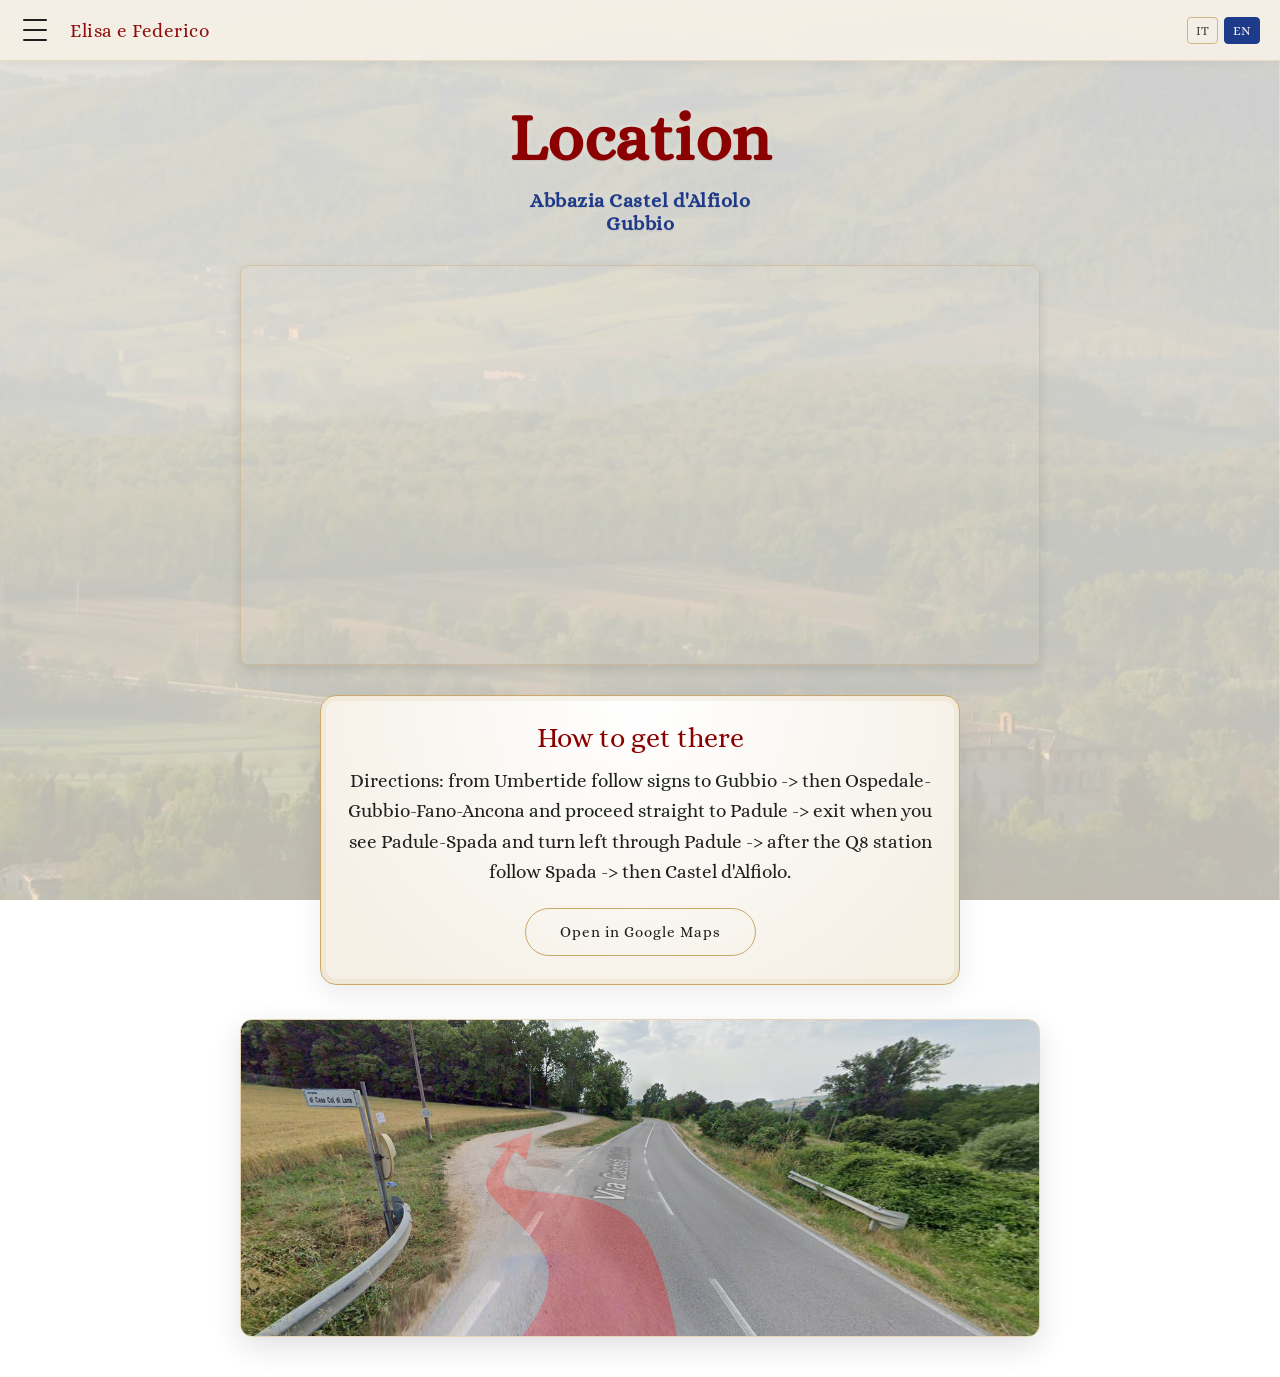
<file: location.html>
<!DOCTYPE html>
<html lang="it">
<head>
  <meta charset="UTF-8" />
  <meta name="viewport" content="width=device-width, initial-scale=1.0" />
  <title>Location — Elisa e Federico</title>

  <link rel="stylesheet" href="styles.css" />
</head>
<body class="page">

  <header class="site-header scrolled" id="siteHeader">
    <div class="header-inner">
      <button class="burger" id="burger" aria-label="Apri menu" type="button">
        <span class="burger-line"></span>
        <span class="burger-line"></span>
        <span class="burger-line"></span>
      </button>

      <a href="index.html" class="header-title">Elisa e&nbsp;Federico</a>
      <div class="lang-switcher">
        <button class="lang-btn active" data-lang="it">IT</button>
        <button class="lang-btn" data-lang="en">EN</button>
      </div>

      <nav class="menu" id="menu" aria-label="Navigazione">
        <a href="index.html">Home</a>
        <a href="location.html">Location</a>
        <a href="rsvp.html">RSVP</a>
        <a href="viaggio.html">Il nostro viaggio</a>
      </nav>
    </div>
  </header>

  <main>
    <div class="container">
      <h1 class="page-title" id="page-title">Location</h1>
      <div class="subtitle" id="subtitle">
        Abbazia Castel d'Alfiolo<br>
        Gubbio
      </div>

      <div class="map" style="margin: 0 auto;">
        <iframe
          src="https://www.google.com/maps?q=Abbazia%20Castel%20d%27Alfiolo%20Gubbio&output=embed"
          loading="lazy"
          referrerpolicy="no-referrer-when-downgrade">
        </iframe>
      </div>

      <div class="directions-card" id="location-details">
        <h2 class="directions-label" id="directions-title">Come arrivare</h2>
        <p id="location-text">Indicazioni: da Umbertide seguire per Gubbio -> poi Ospedale-Gubbio-Fano-Ancona, proseguire fino a Padule -> uscire a Padule-Spada e svoltare verso Padule -> dopo il distributore Q8 proseguire per Spada -> e poi per Castel d'Alfiolo.</p>
        <a class="btn directions-btn" id="maps-btn"
           href="https://www.google.com/maps/dir/?api=1&destination=Abbazia%20Castel%20d%27Alfiolo%20Gubbio"
           target="_blank" rel="noopener">Apri in Google Maps</a>
      </div>

      <img src="images/Location.png" alt="Indicazioni per raggiungere la location" class="location-image" loading="lazy">
    </div>
  </main>

  <script>
    (function () {
      const file = location.pathname.split('/').pop() || 'index.html';
      const page = file.replace(/\.html$/, '') || 'index';
      const exts = ['jpg', 'jpeg', 'png', 'webp'];
      let i = 0;
      (function tryNext() {
        if (i >= exts.length) return;
        const url = 'images/' + page + '_background.' + exts[i++];
        const img = new Image();
        img.onload = function () {
          const bg = document.createElement('div');
          bg.className = 'page-bg';
          bg.style.backgroundImage = 'linear-gradient(rgba(245,240,230,0.72), rgba(245,240,230,0.72)), url("' + url + '")';
          document.body.insertBefore(bg, document.body.firstChild);
          document.body.style.background = 'transparent';
        };
        img.onerror = tryNext;
        img.src = url;
      })();
    })();

    const translations = {
      it: {
        title: "Location",
        subtitle: "Abbazia Castel d'Alfiolo<br>Gubbio",
        directionsTitle: "Come arrivare",
        details: "Indicazioni: da Umbertide seguire per Gubbio -> poi Ospedale-Gubbio-Fano-Ancona, proseguire fino a Padule -> uscire a Padule-Spada e svoltare verso Padule -> dopo il distributore Q8 proseguire per Spada -> e poi per Castel d'Alfiolo.",
        mapsBtn: "Apri in Google Maps",
        home: "Home",
        location: "Location",
        rsvp: "RSVP",
        journey: "Il nostro viaggio"
      },
      en: {
        title: "Location",
        subtitle: "Abbazia Castel d'Alfiolo<br>Gubbio",
        directionsTitle: "How to get there",
        details: "Directions: from Umbertide follow signs to Gubbio -> then Ospedale-Gubbio-Fano-Ancona and proceed straight to Padule -> exit when you see Padule-Spada and turn left through Padule -> after the Q8 station follow Spada -> then Castel d'Alfiolo.",
        mapsBtn: "Open in Google Maps",
        home: "Home",
        location: "Location",
        rsvp: "RSVP",
        journey: "Our honey moon"
      }
    };

    function detectLanguage() {
      const savedLang = localStorage.getItem('preferredLang');
      if (savedLang) return savedLang;

      const browserLang = navigator.language || navigator.userLanguage;
      if (browserLang.startsWith('it')) return 'it';
      return 'en';
    }

    function applyLanguage(lang) {
      document.documentElement.lang = lang;
      localStorage.setItem('preferredLang', lang);

      const t = translations[lang];
      document.getElementById('page-title').textContent = t.title;
      document.getElementById('subtitle').innerHTML = t.subtitle;
      document.getElementById('directions-title').textContent = t.directionsTitle;
      document.getElementById('location-text').textContent = t.details;
      document.getElementById('maps-btn').textContent = t.mapsBtn;

      const menuLinks = document.querySelectorAll('.menu a');
      if (menuLinks.length >= 4) {
        menuLinks[0].textContent = t.home;
        menuLinks[1].textContent = t.location;
        menuLinks[2].textContent = t.rsvp;
        menuLinks[3].textContent = t.journey;
      }

      document.querySelectorAll('.lang-btn').forEach(btn => {
        btn.classList.toggle('active', btn.dataset.lang === lang);
      });
    }

    window.addEventListener('load', () => {
      document.body.classList.add('loaded');
      const lang = detectLanguage();
      applyLanguage(lang);
    });

    document.querySelectorAll('.lang-btn').forEach(btn => {
      btn.addEventListener('click', () => {
        applyLanguage(btn.dataset.lang);
      });
    });

    const burger = document.getElementById('burger');
    const menu = document.getElementById('menu');
    let isMenuOpen = false;

    function toggleMenu() {
      isMenuOpen = !isMenuOpen;
      menu.classList.toggle('open');
      burger.classList.toggle('open');
      document.body.classList.toggle('menu-open');
    }

    function closeMenu() {
      isMenuOpen = false;
      menu.classList.remove('open');
      burger.classList.remove('open');
      document.body.classList.remove('menu-open');
    }

    burger.addEventListener('click', (e) => {
      e.stopPropagation();
      toggleMenu();
    });

    document.addEventListener('click', (e) => {
      if (isMenuOpen && !menu.contains(e.target) && !burger.contains(e.target)) {
        closeMenu();
      }
    });

    document.querySelectorAll('.menu a').forEach(link => {
      link.addEventListener('click', () => {
        closeMenu();
      });
    });

    document.querySelectorAll('a[href]').forEach(link => {
      link.addEventListener('click', function(e){
        const href = this.getAttribute('href');
        if (href && href.startsWith('#')) return;
        if (this.target === '_blank' || /^https?:\/\//i.test(href)) return;
        e.preventDefault();
        document.body.classList.remove('loaded');
        setTimeout(() => { window.location.href = href; }, 600);
      });
    });
  </script>

</body>
</html>
</file>
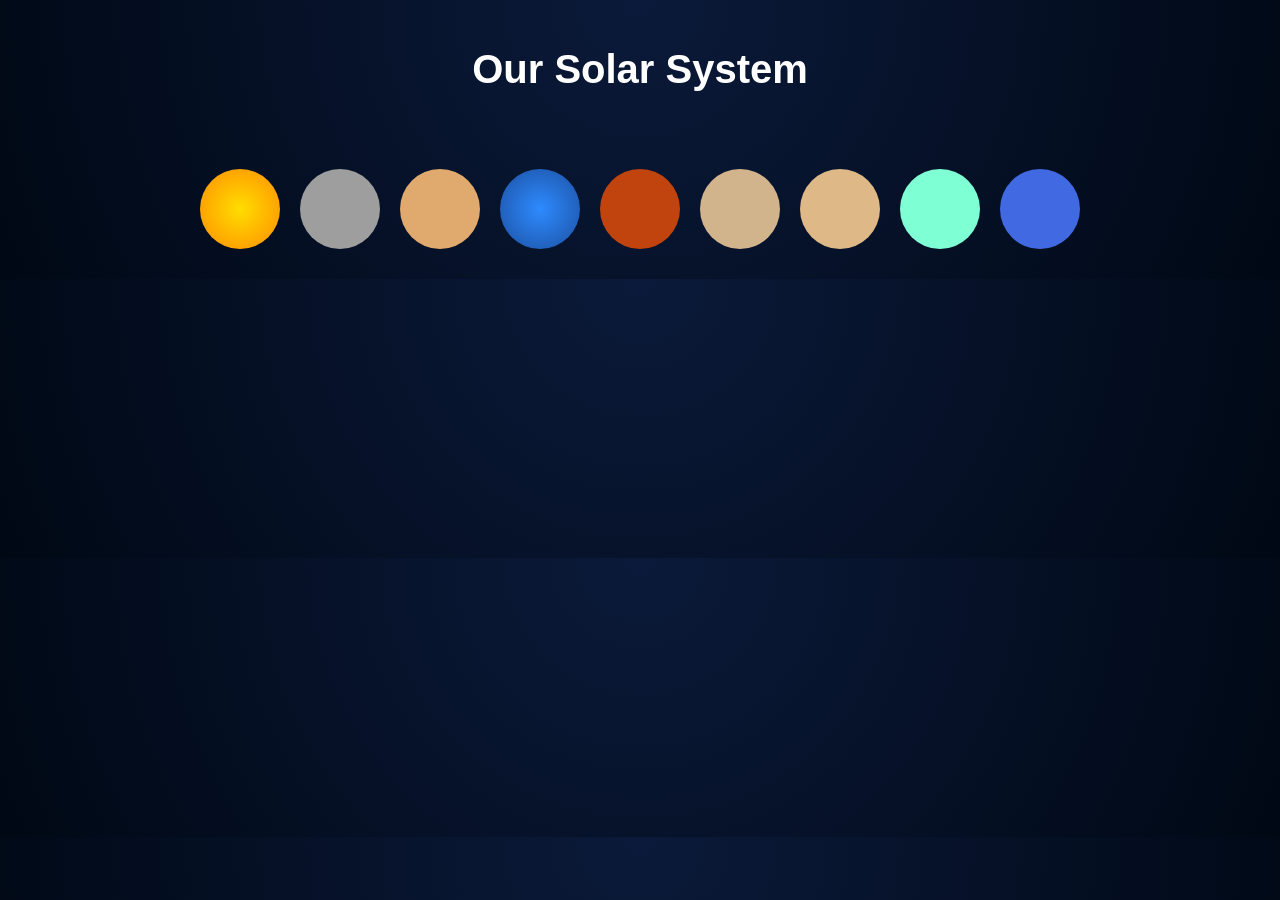
<file: solar_system_landing.html>
<!DOCTYPE html>
<html lang="en">
<head>
  <meta charset="UTF-8" />
  <meta name="viewport" content="width=device-width, initial-scale=1.0" />
  <title>Solar System</title>
  <style>
    body {
      margin: 0;
      font-family: Arial, sans-serif;
      background: radial-gradient(circle at top, #0b1a3a, #000814);
      color: white;
      text-align: center;
    }

    h1 {
      padding: 20px;
      font-size: 2.5rem;
    }

    .solar-system {
      display: flex;
      flex-wrap: wrap;
      justify-content: center;
      gap: 20px;
      padding: 30px;
    }

    .planet {
      position: relative;
      width: 80px;
      height: 80px;
      border-radius: 50%;
      display: flex;
      align-items: center;
      justify-content: center;
      cursor: pointer;
      transition: transform 0.3s ease;
    }

    .planet:hover {
      transform: scale(1.2);
    }

    .planet span {
      position: absolute;
      bottom: -25px;
      font-size: 0.9rem;
      opacity: 0;
      transition: opacity 0.3s ease;
    }

    .planet:hover span {
      opacity: 1;
    }

    .sun { background: radial-gradient(circle, #ffdd00, #ff8c00); }
    .mercury { background: #9e9e9e; }
    .venus { background: #e0a96d; }
    .earth { background: radial-gradient(circle, #2e8bff, #1c4fa1); }
    .mars { background: #c1440e; }
    .jupiter { background: #d2b48c; }
    .saturn { background: #deb887; }
    .uranus { background: #7fffd4; }
    .neptune { background: #4169e1; }

    @media (max-width: 600px) {
      .planet {
        width: 60px;
        height: 60px;
      }

      h1 {
        font-size: 2rem;
      }
    }
  </style>
</head>
<body>
  <h1>Our Solar System</h1>

  <div class="solar-system">
    <div class="planet sun"><span>Sun</span></div>
    <div class="planet mercury"><span>Mercury</span></div>
    <div class="planet venus"><span>Venus</span></div>
    <div class="planet earth"><span>Earth</span></div>
    <div class="planet mars"><span>Mars</span></div>
    <div class="planet jupiter"><span>Jupiter</span></div>
    <div class="planet saturn"><span>Saturn</span></div>
    <div class="planet uranus"><span>Uranus</span></div>
    <div class="planet neptune"><span>Neptune</span></div>
  </div>

</body>
</html>
</file>
<file: styles.css>
@font-face{
  font-family:"Alice";
  src:url("/fonts/Alice-Regular.woff2") format("woff2");
}

:root{
  --cream:#f5f0e6;
  --ink:#1f1f1f;
  --navy:#1E3A8A;
  --navy-deep:#0c1b3a;
  --bordeaux:#8B0000;
  --bordeaux-deep:#6a0000;
  --gold:#C9A86A;
  --gold-soft:#E3CE9B;
  --hex:polygon(50% 0%, 100% 25%, 100% 75%, 50% 100%, 0% 75%, 0% 25%);

  --hex-flat:polygon(0% 50%, 25% 0%, 75% 0%, 100% 50%, 75% 100%, 25% 100%);
  --font-display:"Alice",serif;
  --font-body:"Alice",serif;
  --bg-saturation:1.5;
}

* {
  box-sizing: border-box;
}

main {
  padding-top: 60px;
}

body{
  margin:0;
  font-family:var(--font-body);
  background:var(--cream);
  background-image:
    url("data:image/svg+xml,%3Csvg width='100' height='100' viewBox='0 0 100 100' xmlns='http://www.w3.org/2000/svg'%3E%3Cfilter id='noise'%3E%3CfeTurbulence type='fractalNoise' baseFrequency='0.85' numOctaves='4' stitchTiles='stitch'/%3E%3CfeColorMatrix type='matrix' values='1 0 0 0 0  0 1 0 0 0  0 0 1 0 0  0 0 0 0.15 0'/%3E%3C/filter%3E%3Crect width='100' height='100' filter='url(%23noise)'/%3E%3C/svg%3E");
  color:var(--ink);
  min-height: 100vh;
  overflow-x: hidden;
}

.title, .page-title, .subtitle, .invitation-text, .invitation-date, .invitation-location, .cta-label {
  text-shadow: 0 1px 2px rgba(0, 0, 0, 0.05);
}

.celestial-divider {
  display: flex;
  align-items: center;
  justify-content: center;
  gap: 14px;
  margin: 4px auto 0;
  filter: drop-shadow(0 1px 1.5px rgba(50, 32, 8, 0.45));
}

.celestial-divider::before,
.celestial-divider::after {
  content: '';
  height: 2px;
  width: clamp(40px, 12vw, 80px);
  background: linear-gradient(90deg, transparent, var(--gold));
}

.celestial-divider::after {
  background: linear-gradient(90deg, var(--gold), transparent);
}

.celestial-divider i {
  display: block;
  width: 9px;
  height: 9px;
  background: var(--gold);
  transform: rotate(45deg);
  box-shadow: 0 1px 3px rgba(0, 0, 0, 0.4);
}

.ribbon {
  position: relative;
  height: 12px;
  margin: 25px auto;
}

.ribbon::before {
  content: '';
  position: absolute;
  left: 0;
  right: 0;
  top: 50%;
  height: 1px;
  background: linear-gradient(90deg, transparent, var(--gold), transparent);
  transform: translateY(-50%);
}

.ribbon::after {
  content: '';
  position: absolute;
  left: 50%;
  top: 50%;
  width: 8px;
  height: 8px;
  background: var(--gold);
  transform: translate(-50%, -50%) rotate(45deg);
  box-shadow: 0 0 8px rgba(201, 168, 106, 0.5);
}

.envelope-overlay {
  position: fixed;
  top: 0;
  left: 0;
  width: 100%;
  height: 100%;
  background: rgba(245, 240, 230, 0.98);
  display: flex;
  justify-content: center;
  align-items: center;
  z-index: 2000;
  backdrop-filter: blur(5px);
}

.envelope-container {
  text-align: center;
  cursor: pointer;
  margin: 0 auto;
  perspective: 900px;
  animation: float 3s ease-in-out infinite;
}

.mat-env {
  position: relative;
  width: min(340px, 84vw);
  aspect-ratio: 360 / 460;
  margin: 0 auto;
  border-radius: 12px;
  box-shadow: 0 22px 40px rgba(12, 27, 58, 0.42);
  perspective: 1200px;
  transition: transform 0.4s ease, opacity 0.4s ease;
}

.mat-lid {
  position: absolute;
  top: 6px;
  left: 6px;
  right: 6px;
  height: 55.5%;
  transform-origin: top center;
  transform-style: preserve-3d;
  transition: transform 0.9s cubic-bezier(0.5, 0.1, 0.2, 1);
  z-index: 3;
}

.mat-flap {
  position: absolute;
  inset: 0;
  clip-path: polygon(0 0, 100% 0, 50% 100%);
  background: linear-gradient(180deg, #E9D9A8, #C9A86A 55%, #9c7b3e);
}

.mat-flap::before {
  content: "";
  position: absolute;
  inset: 2px;
  clip-path: polygon(0 0, 100% 0, 50% 100%);
  background: linear-gradient(180deg, #213a7e, #0e1b3f);
}

.mat-env-svg {
  position: absolute;
  inset: 0;
  width: 100%;
  height: 100%;
  display: block;
}

.mat-grain {
  position: absolute;
  inset: 0;
  pointer-events: none;
  opacity: 0.55;
  mix-blend-mode: soft-light;
  border-radius: 12px;
  overflow: hidden;
  background-image: url("data:image/svg+xml,%3Csvg xmlns='http://www.w3.org/2000/svg' width='140' height='140'%3E%3Cfilter id='n'%3E%3CfeTurbulence type='fractalNoise' baseFrequency='0.9' numOctaves='3' stitchTiles='stitch'/%3E%3CfeColorMatrix type='matrix' values='1 0 0 0 0 0 1 0 0 0 0 0 1 0 0 0 0 0 0.5 0'/%3E%3C/filter%3E%3Crect width='140' height='140' filter='url(%23n)'/%3E%3C/svg%3E");
}

.mat-seal {
  position: absolute;
  left: 50%;
  top: 100%;
  transform: translate(-50%, -50%);
  z-index: 2;
  width: 96px;
  height: 94px;
  border-radius: 47% 53% 48% 52% / 52% 47% 53% 48%;
  display: flex;
  align-items: center;
  justify-content: center;
  background:
    radial-gradient(circle at 38% 30%, rgba(255,255,255,0.55) 0%, rgba(255,255,255,0) 34%),
    radial-gradient(circle at 62% 74%, rgba(80,52,16,0.55) 0%, rgba(80,52,16,0) 42%),
    radial-gradient(circle at 50% 45%, #EAD79E 0%, #C9A86A 46%, #a8843f 78%, #7d602f 100%);
  box-shadow:
    inset 0 2px 5px rgba(255,255,255,0.5),
    inset 0 -6px 12px rgba(70,45,12,0.7),
    inset 0 0 0 6px rgba(150,116,55,0.25),
    0 8px 16px rgba(0,0,0,0.45);
  overflow: hidden;
  animation: sealglow 3.6s ease-in-out infinite;
  transition: opacity 0.4s ease, transform 0.5s ease;
}

@keyframes sealglow {
  0%, 100% { filter: drop-shadow(0 0 10px rgba(201,168,106,0.25)); }
  50% { filter: drop-shadow(0 0 22px rgba(232,206,140,0.6)); }
}

.mat-seal::before {
  content: "";
  position: absolute;
  inset: 0;
  pointer-events: none;
  opacity: 0.5;
  mix-blend-mode: soft-light;
  background-image: url("data:image/svg+xml,%3Csvg xmlns='http://www.w3.org/2000/svg' width='90' height='90'%3E%3Cfilter id='w'%3E%3CfeTurbulence type='fractalNoise' baseFrequency='1.1' numOctaves='2'/%3E%3CfeColorMatrix type='matrix' values='1 0 0 0 0 0 1 0 0 0 0 0 1 0 0 0 0 0 0.6 0'/%3E%3C/filter%3E%3Crect width='90' height='90' filter='url(%23w)'/%3E%3C/svg%3E");
}

.mat-ring {
  position: absolute;
  inset: 9px;
  border-radius: inherit;
  border: 1px solid rgba(90,60,20,0.4);
  box-shadow: inset 0 1px 1px rgba(255,255,255,0.35);
}

.mat-mono {
  position: relative;
  z-index: 2;
  font-family: var(--font-display);
  font-size: 30px;
  letter-spacing: 1px;
  color: #6d1018;
  text-shadow: 0 1px 0 rgba(255,238,190,0.55), 0 -1px 1px rgba(60,38,10,0.6);
}

.envelope-container.opening .mat-lid {
  transform: rotateX(-172deg);
}

.envelope-container.opening .mat-seal {
  animation: none;
}

.envelope-container.opening .mat-env {
  opacity: 0;
  transition: opacity 0.25s ease 0.9s;
}

.envelope-container.opening .envelope-text {
  opacity: 0;
}

.envelope-text {
  font-family: var(--font-body);
  font-size: 18px;
  letter-spacing: 1px;
  color: var(--navy);
  margin-top: 22px;
  transition: opacity 0.5s ease;
  animation: pulse 2s ease-in-out infinite;
}

@keyframes float {
  0%, 100% { transform: translateY(0); }
  50% { transform: translateY(-10px); }
}

@keyframes pulse {
  0%, 100% { opacity: 0.9; }
  50% { opacity: 1; }
}

@keyframes fadeIn {
  from { opacity: 0; transform: scale(0.9); }
  to { opacity: 1; transform: scale(1); }
}

@keyframes fadeOut {
  from { opacity: 1; transform: scale(1); }
  to { opacity: 0; transform: scale(0.95); }
}

@keyframes twinkle {
  0%, 100% { opacity: 0.45; }
  50% { opacity: 0.95; }
}

.envelope-hidden {
  display: none;
}

.invitation-overlay {
  position: fixed;
  top: 0;
  left: 0;
  width: 100%;
  height: 100%;
  background: rgba(245, 240, 230, 0.98);
  display: flex;
  justify-content: center;
  align-items: center;
  z-index: 2000;
  backdrop-filter: blur(5px);
}

.hex-invitation {
  position: relative;
  width: min(560px, 95vw);
  height: calc(min(560px, 95vw) * 0.8660);
  clip-path: var(--hex-flat);

  background: linear-gradient(135deg, #F4E6B8 0%, #C9A86A 32%, #a07e44 52%, #EFE0AC 72%, #C9A86A 100%);
  filter: drop-shadow(0 18px 40px rgba(0, 0, 0, 0.3));
  animation: fadeIn 0.6s ease-out;
}

.hex-invitation-inner {
  position: absolute;
  inset: 7px;
  clip-path: var(--hex-flat);
  background: radial-gradient(circle at 50% 35%, #ffffff 0%, var(--cream) 72%);
  display: flex;
  flex-direction: column;
  justify-content: center;
  align-items: center;
  text-align: center;
  padding: 11% 15%;
}

.hex-star {
  color: var(--gold);
  font-size: 20px;
  margin-bottom: 14px;
}

.invitation-text {
  font-family: var(--font-body);
  font-size: clamp(19px, 3.4vw, 26px);
  color: var(--ink);
  margin: 0 0 16px 0;
  line-height: 1.3;
  max-width: 94%;
}

.invitation-names {
  font-family: var(--font-body);
  font-weight: 400;
  font-size: clamp(30px, 6.4vw, 42px);
  color: var(--bordeaux);
  margin: 0 0 14px 0;
  line-height: 1.1;
  letter-spacing: 0.5px;
}

.invitation-date {
  font-family: var(--font-body);
  font-size: clamp(17px, 3.6vw, 22px);
  color: var(--navy);
  margin: 0 0 8px 0;
  letter-spacing: 1px;
}

.invitation-location {
  font-family: var(--font-body);
  font-size: clamp(14px, 2.9vw, 19px);
  color: var(--ink);
  margin: 0 0 24px 0;
  opacity: 0.75;
  font-style: italic;
}

.invitation-close {
  background: var(--navy);
  color: var(--cream);
  border: 1px solid var(--gold);
  padding: 13px 32px;
  font-family: var(--font-body);
  font-size: 17px;
  letter-spacing: 0.5px;
  border-radius: 999px;
  cursor: pointer;
  transition: all 0.3s ease;
  box-shadow: 0 4px 12px rgba(30, 58, 138, 0.3);
}

.invitation-close:hover {
  background: var(--bordeaux);
  border-color: var(--gold-soft);
  transform: translateY(-2px);
  box-shadow: 0 6px 16px rgba(139, 0, 0, 0.3);
}

.invitation-hidden {
  display: none;
}

@media (max-width: 768px) {
  .envelope-text {
    font-size: 15px;
  }
  .mat-seal {
    width: 82px;
    height: 80px;
  }
  .mat-mono {
    font-size: 26px;
  }
}

.gallery-section {
  width: 100%;
  padding: 56px 0 66px;
  text-align: center;
  background: linear-gradient(180deg, #0c1b3a 0%, #081427 100%);
  border-top: 1px solid rgba(201, 168, 106, 0.4);
  border-bottom: 1px solid rgba(201, 168, 106, 0.4);
}

.gallery-title {
  font-family: var(--font-display);
  font-weight: 500;
  font-size: clamp(28px, 5vw, 44px);
  color: #fff;
  letter-spacing: 1px;
  margin: 14px 0 30px;
  text-shadow: 0 2px 20px rgba(0, 0, 0, 0.4);
}

.gallery-hint {
  color: var(--gold-soft);
  font-size: 13px;
  letter-spacing: 1.5px;
  text-transform: uppercase;
  opacity: 0.7;
  margin: 0 0 22px;
}

.hex-gallery-viewport {
  position: relative;
  width: 100%;
  height: 620px;
  overflow: hidden;
  cursor: grab;
  touch-action: none;
  user-select: none;
}

.hex-gallery-viewport.dragging {
  cursor: grabbing;
}

.hex-gallery-world {
  position: absolute;
  top: 0;
  left: 0;
  transform-origin: 0 0;
  will-change: transform;
}

.hex-zoom-controls {
  display: flex;
  justify-content: center;
  gap: 14px;
  margin: 6px 0 22px;
}

.hex-zoom-controls button {
  width: 42px;
  height: 42px;
  border-radius: 50%;
  border: 1px solid var(--gold);
  background: rgba(12, 27, 58, 0.85);
  color: var(--gold-soft);
  font-family: var(--font-body);
  font-size: 22px;
  line-height: 1;
  cursor: pointer;
  transition: background 0.2s ease, transform 0.2s ease;
}

.hex-zoom-controls button:hover {
  background: var(--navy);
  transform: scale(1.08);
}

.hex-card {
  position: absolute;

  width: calc(210px * 1.1547);
  height: 210px;
  cursor: pointer;
}

.hex-card-flip {
  position: absolute;
  inset: 0;
  perspective: 800px;
}

.hex-card-inner {
  position: relative;
  width: 100%;
  height: 100%;
  transition: transform 0.5s ease;
  transform-style: preserve-3d;
}

.hex-card.flipped .hex-card-inner {
  transform: rotateY(180deg);
}

.hex-card-frame {
  position: absolute;
  inset: 0;
  clip-path: var(--hex-flat);
  background: linear-gradient(135deg, #F4E6B8 0%, #C9A86A 32%, #a07e44 52%, #EFE0AC 72%, #C9A86A 100%);
}

.hex-card-front,
.hex-card-back {
  position: absolute;
  inset: 6px;
  backface-visibility: hidden;
  clip-path: var(--hex-flat);
}

.hex-card-front img {
  width: 100%;
  height: 100%;
  object-fit: cover;
  display: block;
  pointer-events: none;
  -webkit-user-drag: none;
}

.hex-card-back {
  transform: rotateY(180deg);
  background: radial-gradient(circle at 50% 40%, #1c2c6b 0%, #0c1430 70%);
  display: flex;
  flex-direction: column;
  justify-content: center;
  align-items: center;
  gap: 8px;
  padding: 20%;
  text-align: center;
}

.hex-photon {
  position: absolute;
  inset: 0;
  clip-path: var(--hex-flat);
  pointer-events: none;
  display: none;
  z-index: 5;
}

.hex-photon.zap {
  display: block;
}

.hex-photon.zap::before {
  content: '';
  position: absolute;
  left: var(--hit-x, 50%);
  top: var(--hit-y, 50%);
  width: 14px;
  height: 14px;
  border-radius: 50%;
  background: #fff;
  box-shadow:
    0 0 14px 5px rgba(255, 255, 240, 0.95),
    0 0 30px 12px rgba(201, 168, 106, 0.75);
  animation: photon-arrive 0.34s ease-in forwards;
}

.hex-photon.zap::after {
  content: '';
  position: absolute;
  left: var(--hit-x, 50%);
  top: var(--hit-y, 50%);
  width: 16px;
  height: 16px;
  border-radius: 50%;
  transform: translate(-50%, -50%) scale(0);
  background: radial-gradient(circle, #fff 0%, rgba(227, 206, 155, 0.85) 40%, rgba(201, 168, 106, 0) 72%);
  animation: photon-burst 0.3s ease-out 0.32s forwards;
}

@keyframes photon-arrive {
  0%   { transform: translate(-50%, -50%) scale(5); opacity: 0; filter: blur(6px); }
  35%  { opacity: 0.5; }
  100% { transform: translate(-50%, -50%) scale(1); opacity: 1; filter: blur(0); }
}

@keyframes photon-burst {
  0%   { transform: translate(-50%, -50%) scale(0); opacity: 1; }
  100% { transform: translate(-50%, -50%) scale(11); opacity: 0; }
}

.hex-back-date {
  color: var(--gold);
  font-size: 15px;
  letter-spacing: 1px;
}

.hex-back-location {
  color: #fff;
  font-size: 13px;
  opacity: 0.85;
  line-height: 1.3;
}

.site-header {
  position: fixed;
  top: 0;
  left: 0;
  right: 0;
  z-index: 1000;
  padding: 15px 20px;
  display: flex;
  justify-content: space-between;
  align-items: center;
  background: rgba(245, 240, 230, 0.95);
  backdrop-filter: blur(10px);
  border-bottom: 1px solid rgba(201, 168, 106, 0.25);
}

.site-header.scrolled {
  background: rgba(245, 240, 230, 0.95);
  backdrop-filter: blur(10px);
  box-shadow: 0 2px 10px rgba(0,0,0,0.05);
}

.header-inner {
  display: flex;
  align-items: center;
  gap: 20px;
  width: 100%;
}

.lang-switcher {
  display: flex;
  gap: 6px;
  margin-left: auto;
}

.lang-btn {
  background: transparent;
  border: 1px solid var(--gold);
  color: var(--ink);
  padding: 5px 8px;
  border-radius: 4px;
  cursor: pointer;
  font-family: var(--font-body);
  font-size: 13px;
  transition: all 0.2s ease;
  opacity: 0.8;
}

.lang-btn:hover {
  opacity: 1;
  background: rgba(201, 168, 106, 0.15);
}

.lang-btn.active {
  background: var(--navy);
  color: var(--cream);
  opacity: 1;
  border-color: var(--navy);
}

.header-title {
  font-family: var(--font-body);
  font-size: 19px;
  font-weight: 400;
  letter-spacing: 0.5px;
  color: var(--bordeaux);
  opacity: 0.95;
  text-decoration: none;
  cursor: pointer;
  transition: opacity 0.2s ease;
}

.header-title:hover {
  opacity: 1;
}

.burger {
  display: flex;
  flex-direction: column;
  justify-content: center;
  align-items: center;
  width: 30px;
  height: 30px;
  background: transparent;
  border: none;
  cursor: pointer;
  z-index: 1001;
  padding: 0;
}

.burger-line {
  display: block;
  width: 24px;
  height: 2px;
  background: var(--ink);
  margin: 4px 0;
  transition: all 0.3s ease;
  border-radius: 1px;
}

.burger.open .burger-line:nth-child(1) {
  transform: translateY(7px) rotate(45deg);
}

.burger.open .burger-line:nth-child(2) {
  opacity: 0;
}

.burger.open .burger-line:nth-child(3) {
  transform: translateY(-7px) rotate(-45deg);
}

.menu {
  position: fixed;
  top: 0;
  left: 0;
  width: 100%;
  height: 100vh;
  background: rgba(245, 240, 230, 0.98);
  backdrop-filter: blur(10px);
  display: flex;
  flex-direction: column;
  justify-content: center;
  align-items: center;
  gap: 30px;
  opacity: 0;
  visibility: hidden;
  transition: all 0.3s ease;
  z-index: 1000;
}

.menu.open {
  opacity: 1;
  visibility: visible;
}

.menu a {
  font-family: var(--font-display);
  font-size: 30px;
  letter-spacing: 0.5px;
  color: var(--ink);
  text-decoration: none;
  transition: color 0.2s ease;
}

.menu a:hover {
  color: var(--bordeaux);
}

.hero{
  position: relative;
  min-height: calc(100vh - 60px);
  min-height: calc(100svh - 60px);
  display:flex;
  flex-direction:column;
  align-items:center;
  justify-content:center;
  gap:24px;
  text-align:center;
  padding:40px 20px 84px;
}

.scroll-cue{
  position: absolute;
  bottom: 22px;
  left: 50%;
  transform: translateX(-50%);
  display: flex;
  flex-direction: column;
  align-items: center;
  gap: 10px;
  background: transparent;
  border: none;
  cursor: pointer;
  padding: 8px 12px;
  animation: cue-bob 2s ease-in-out infinite;
}

.scroll-cue-text{
  font-family: var(--font-body);
  font-size: 18px;
  font-weight: 700;
  letter-spacing: 2px;
  text-transform: uppercase;
  color: var(--navy);
  opacity: 1;
  text-shadow: 0 0 6px rgba(245, 240, 230, 0.6), 0 1px 2px rgba(0, 0, 0, 0.18);
}

.scroll-cue-arrow{
  width: 18px;
  height: 18px;
  border-right: 3px solid var(--gold);
  border-bottom: 3px solid var(--gold);
  transform: rotate(45deg);
  filter: drop-shadow(0 1px 2px rgba(0, 0, 0, 0.35));
}

@keyframes cue-bob{
  0%, 100% { transform: translate(-50%, 0); }
  50% { transform: translate(-50%, 8px); }
}

.title{
  font-family: var(--font-body);

  font-size: clamp(24px, calc(9.5vw - 6px), 88px);
  font-weight: 700;
  letter-spacing: 1px;
  line-height: 1.05;
  color: var(--bordeaux);
  white-space: nowrap;
  text-shadow: 0 0 7px rgba(245, 240, 230, 0.55), 0 1px 2px rgba(0, 0, 0, 0.18);
}

.date{
  font-size: 22px;
  font-weight: 700;
  color: var(--navy);
  letter-spacing: 3px;
  text-transform: uppercase;
  margin-bottom: 6px;
  text-shadow: 0 0 6px rgba(245, 240, 230, 0.55), 0 1px 2px rgba(0, 0, 0, 0.15);
}

.cta-label{
  font-size: 15px;
  opacity: 0.8;
  letter-spacing: 0.5px;
}

.btn{
  border: 1px solid var(--gold);
  padding: 14px 34px;
  border-radius: 999px;
  text-decoration: none;
  color: var(--ink);
  font-size: 15px;
  letter-spacing: 1px;
  transition: all 0.3s ease;
  background: transparent;
  cursor: pointer;
}

.btn:hover {
  background: var(--navy);
  color: var(--cream);
  border-color: var(--navy);
  transform: translateY(-2px);
  box-shadow: 0 4px 12px rgba(30, 58, 138, 0.3);
}

.btn:active {
  transform: translateY(0);
}

.rsvp-cta-section{
  background: #081427;
  border-top: 1px solid rgba(201, 168, 106, 0.4);
  text-align: center;
  padding: 66px 20px 80px;
}

.rsvp-cta-title{
  font-family: var(--font-display);
  font-weight: 500;
  font-size: clamp(30px, 6vw, 48px);
  color: #fff;
  letter-spacing: 1px;
  margin: 20px 0 44px;
}

.btn-rsvp{
  border: none;
  padding: 18px 42px;
  font-size: clamp(15px, 4.2vw, 17px);
  letter-spacing: 1.5px;
  white-space: nowrap;
  color: var(--navy-deep);
  background: linear-gradient(135deg, #F4E6B8 0%, #C9A86A 55%, #E3CE9B 100%);
  box-shadow: 0 10px 30px rgba(201, 168, 106, 0.35), 0 0 0 1px rgba(201, 168, 106, 0.5);
}

.btn-rsvp:hover{
  color: var(--cream);
  background: var(--bordeaux);
  border-color: var(--bordeaux);
  box-shadow: 0 12px 34px rgba(139, 0, 0, 0.4);
}

.solar-wrap {
  position: relative;
  width: min(70vw, 480px);
  height: min(70vw, 480px);
  display: flex;
  justify-content: center;
  align-items: center;
  overflow: visible;
  background: radial-gradient(circle at 50% 42%, #16306f 0%, var(--navy-deep) 55%, #050d20 100%);
  border-radius: 50%;
  box-shadow:
    0 0 0 1px rgba(201, 168, 106, 0.55),
    0 0 50px rgba(201, 168, 106, 0.15),
    0 18px 50px rgba(0, 0, 0, 0.35),
    inset 0 0 70px rgba(0, 0, 0, 0.55);
}

.solar{
  width: 100%;
  height: 100%;
}

.line {
  fill: none;
  stroke: rgba(201, 168, 106, 0.35);
  stroke-width: 1;
  stroke-linecap: round;
  stroke-linejoin: round;
}

.star {
  fill: #fff;
  animation: twinkle 4s ease-in-out infinite;
}

.star:nth-child(3n) { animation-duration: 5.5s; animation-delay: 0.6s; }
.star:nth-child(3n+1) { animation-duration: 3.2s; animation-delay: 1.4s; }
.star:nth-child(4n) { animation-delay: 2.2s; }

circle.planet {
  filter: drop-shadow(0 0 4px rgba(255, 255, 255, 0.45));
}

.sun {
  fill: #E8C547;
  filter: drop-shadow(0 0 16px rgba(232, 197, 71, 0.95));
}

#p1 { fill: #C9B27D; opacity: 0.95; }
#p2 { fill: #EAD9A6; opacity: 0.95; }
#p3 { fill: #8FB7D9; opacity: 0.95; }
#p4 { fill: #D98A6A; opacity: 0.95; }
#p5 { fill: #E0A94B; opacity: 0.95; }
#p6 { fill: #EAD18B; opacity: 0.95; }
#p7 { fill: #B7D0E6; opacity: 0.95; }
#p8 { fill: #7FA0D8; opacity: 0.95; }
#p9 { fill: #C295AD; opacity: 0.95; }

.page {
  min-height: 100vh;
  display: flex;
  flex-direction: column;
}

.page .site-header {
  position: fixed;
  top: 0;
  left: 0;
  right: 0;
  z-index: 1000;
  padding: 15px 20px;
  background: rgba(245, 240, 230, 0.95);
  backdrop-filter: blur(10px);
  box-shadow: 0 2px 10px rgba(0,0,0,0.05);
}

.page .header-inner {
  display: flex;
  align-items: center;
  justify-content: space-between;
  gap: 20px;
}

.page-title {
  font-family: var(--font-display);
  font-size: clamp(44px, 7vw, 66px);
  font-weight: 700;
  letter-spacing: 0.5px;
  color: var(--bordeaux);
  margin-top: 0;
  margin-bottom: 14px;
  text-shadow: 0 0 7px rgba(245, 240, 230, 0.55), 0 1px 2px rgba(0, 0, 0, 0.18);
}

.subtitle {
  font-size: 20px;
  font-weight: 700;
  color: var(--navy);
  letter-spacing: 0.5px;
  margin-bottom: 30px;
  text-shadow: 0 0 6px rgba(245, 240, 230, 0.55), 0 1px 2px rgba(0, 0, 0, 0.15);
}

.gift-intro {
  max-width: 620px;
  margin: 26px auto 34px;
  font-size: clamp(16px, 2.4vw, 19px);
  line-height: 1.7;
  color: var(--ink);
  opacity: 0.85;
}

.gift-card {
  max-width: 520px;
  margin: 0 auto;
  padding: 36px 28px 32px;
  background: radial-gradient(circle at 50% 0%, #ffffff 0%, var(--cream) 80%);
  border: 1px solid var(--gold);
  border-radius: 16px;
  box-shadow: 0 10px 30px rgba(0, 0, 0, 0.1), inset 0 0 0 5px rgba(201, 168, 106, 0.12);
}

.gift-label {
  display: block;
  font-size: 12px;
  letter-spacing: 2px;
  text-transform: uppercase;
  color: var(--gold);
  margin-bottom: 4px;
}

.gift-holder {
  font-family: var(--font-body);
  font-size: 20px;
  color: var(--ink);
  margin: 0 0 4px;
}

.gift-bank {
  font-size: 14px;
  font-style: italic;
  color: var(--navy);
  opacity: 0.75;
  margin: 0 0 22px;
}

.iban-value {
  font-family: var(--font-display);

  font-size: clamp(12px, calc(6vw - 6.5px), 26px);
  letter-spacing: 0.5px;
  color: var(--bordeaux);
  margin: 0 0 20px;
  white-space: nowrap;
}

.copy-btn {
  margin: 0 auto 6px;
}

.gift-causale {
  font-size: 14px;
  color: var(--navy);
  opacity: 0.8;
  margin: 20px 0 0;
}

.gift-thanks {
  font-family: var(--font-display);
  font-size: clamp(22px, 4vw, 30px);
  color: var(--bordeaux);
  margin: 34px 0 0;
}

.japan-banner {
  max-width: 440px;
  margin: 40px auto 8px;
  text-align: center;
}

.japan-svg {
  width: min(280px, 74%);
  height: auto;
  display: block;
  margin: 0 auto 10px;
  filter: drop-shadow(0 10px 22px rgba(12, 27, 58, 0.18));
}

.japan-svg .petal {
  fill: #E3CE9B;
  opacity: 0.9;
}

.japan-kanji {
  font-family: var(--font-display);
  font-size: clamp(26px, 5vw, 34px);
  letter-spacing: 4px;
  color: var(--navy);
  opacity: 0.85;
  margin: 0;
}

.container {
  max-width: 1200px;
  margin: 0 auto;
  padding: 40px 20px 40px;
  width: 100%;
  text-align: center;
}

.map {
  width: 100%;
  height: 400px;
  max-width: 800px;
  margin: 0 auto 30px;
  border-radius: 8px;
  overflow: hidden;
  box-shadow: 0 4px 12px rgba(0,0,0,0.1);
  border: 1px solid rgba(201, 168, 106, 0.4);
}

.location-details {
  text-align: center;
  margin: 22px auto 0;
  max-width: 760px;
  line-height: 1.6;
}

.location-details p {
  margin: 0 auto;
  opacity: 0.7;
  max-width: fit-content;
}

.map iframe {
  width: 100%;
  height: 100%;
  border: none;
}

.directions-card {
  max-width: 640px;
  margin: 30px auto 0;
  padding: 26px 26px 28px;
  text-align: center;
  background: radial-gradient(circle at 50% 0%, #ffffff 0%, var(--cream) 85%);
  border: 1px solid var(--gold);
  border-radius: 16px;
  box-shadow: 0 10px 30px rgba(0, 0, 0, 0.08), inset 0 0 0 5px rgba(201, 168, 106, 0.12);
}

.directions-label {
  font-family: var(--font-display);
  font-weight: 500;
  font-size: clamp(22px, 4vw, 28px);
  color: var(--bordeaux);
  margin: 0 0 12px;
}

.directions-card p {
  font-size: clamp(16px, 2.6vw, 19px);
  line-height: 1.6;
  color: var(--ink);
  margin: 0 0 20px;
}

.directions-btn {
  display: inline-block;
}

.location-image {
  display: block;
  width: 100%;
  max-width: 800px;
  margin: 34px auto 0;
  border-radius: 12px;
  border: 1px solid rgba(201, 168, 106, 0.5);
  box-shadow: 0 10px 30px rgba(0, 0, 0, 0.12);
}

.rsvp-frame[hidden] {
  display: none;
}

.rsvp-frame {
  padding: 16px;
  background: var(--cream);
  border: 1px solid var(--gold);
  border-radius: 16px;
  box-shadow: 0 10px 30px rgba(0, 0, 0, 0.1), inset 0 0 0 5px rgba(201, 168, 106, 0.12);
}

.rsvp-frame iframe {
  width: 100%;
  min-height: 600px;
  border: none;
  border-radius: 8px;
}

@media (max-width: 768px) {
  .hero {
    justify-content: flex-start;
    min-height: calc(100svh - 50px);
    gap: 16px;
    padding: 18px 15px 74px;
  }
  .date {
    font-size: 18px;
    letter-spacing: 2px;
  }
  .solar-wrap {
    width: min(82vw, 380px);
    height: min(82vw, 380px);
  }
  .scroll-cue {
    bottom: 16px;
  }
  .scroll-cue-text {
    font-size: 16px;
  }
  .container {
    padding: 24px 15px 30px;
  }
  .map {
    height: 300px;
  }
  .rsvp-frame iframe {
    min-height: 500px;
  }
  .menu {
    padding: 20px;
    gap: 20px;
  }
  .menu a {
    font-size: 26px;
  }
  .site-header {
    padding: 12px 15px;
  }
  .header-title {
    font-size: 19px;
  }
  .lang-btn {
    padding: 4px 6px;
    font-size: 12px;
  }
  main {
    padding-top: 50px;
  }
  .gallery-section {
    padding: 44px 0 52px;
  }
  .hex-gallery-viewport {
    height: 440px;
  }
  .hex-card {
    width: calc(140px * 1.1547);
    height: 140px;
  }
  .envelope-overlay,
  .invitation-overlay {
    padding: 30px 16px;
  }
  .mat-env {
    width: min(220px, 62vw);
    perspective: 560px;
  }
  .mat-lid {
    height: 46%;
  }
  .mat-seal {
    width: 76px;
    height: 74px;
  }
  .mat-mono {
    font-size: 24px;
  }
  .hex-star {
    font-size: 16px;
    margin-bottom: 8px;
  }
  .invitation-text {
    font-size: 16px;
    margin: 0 0 10px 0;
  }
  .invitation-names {
    font-size: 26px;
    margin: 0 0 8px 0;
  }
  .invitation-date {
    font-size: 15px;
    margin: 0 0 4px 0;
  }
  .invitation-location {
    font-size: 12px;
    margin: 0 0 14px 0;
  }
  .invitation-close {
    padding: 10px 22px;
    font-size: 14px;
  }
  .envelope-container.opening .mat-lid {
    transform: rotateX(-158deg);
  }
}

html:has(body:not(.page)) {
  background-color: #081427;
}

.page-bg {
  position: fixed;
  inset: 0;
  z-index: -1;
  background-position: center center;
  background-size: cover;
  background-repeat: no-repeat;
  filter: saturate(var(--bg-saturation));
  pointer-events: none;
}

body.loaded {
  opacity: 1;
  transition: opacity 0.6s ease;
}

body:not(.loaded) {
  opacity: 0;
}

body.menu-open {
  overflow: hidden;
}
</file>
